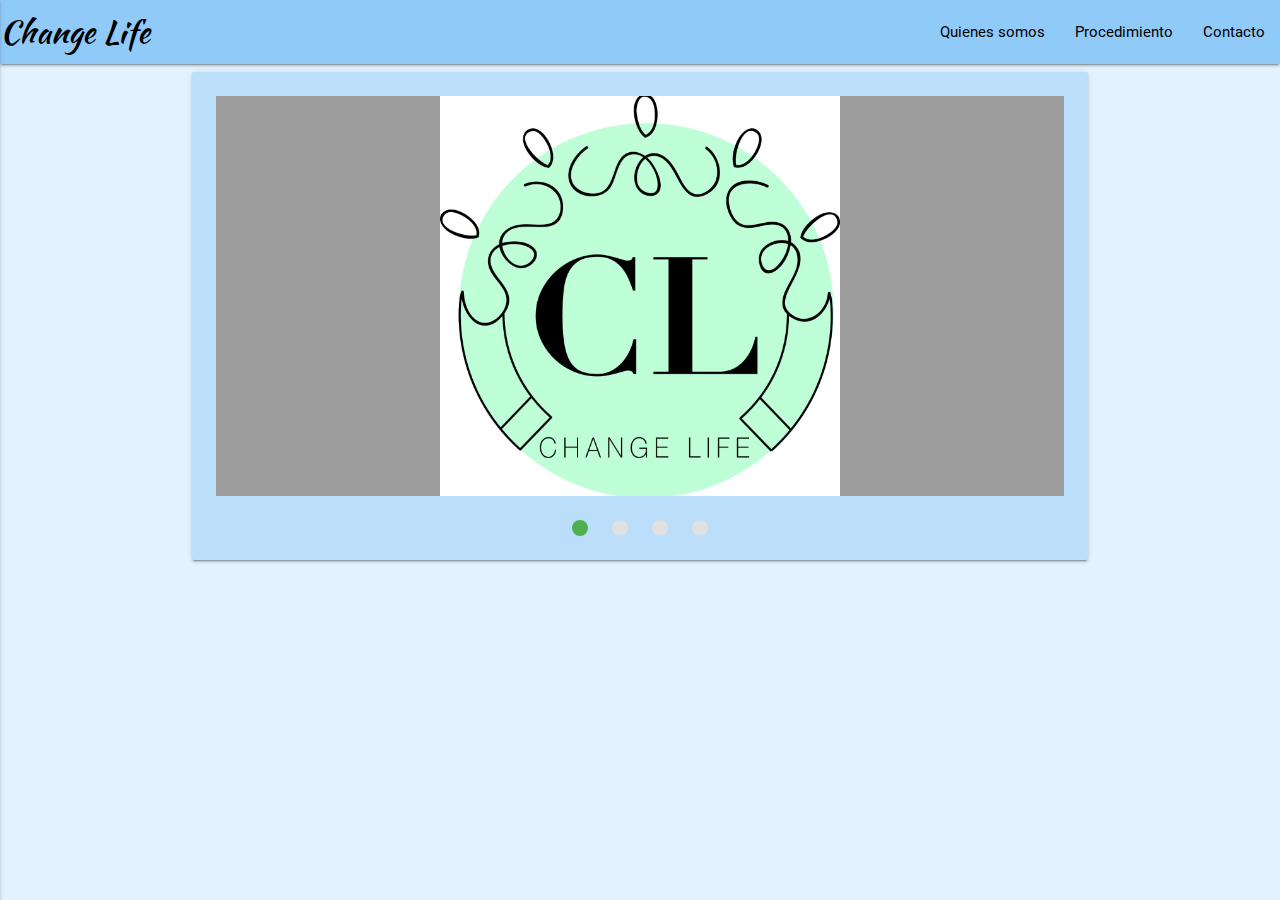
<file: src/main/webapp/index.html>
<!DOCTYPE html PUBLIC "-//W3C//DTD HTML 4.01 Transitional//EN" 
    "http://www.w3.org/TR/html4/loose.dtd">
<html lang="en">
<head>
  <meta http-equiv="Content-Type" content="text/html; charset=ISO-8859-1">
  <title>CHANGE LIFE</title>
  <link rel="stylesheet" href="css/materialize.min.css">
  <link rel="stylesheet" href="css/style.css">
  <link href="https://fonts.googleapis.com/icon?family=Material+Icons" rel="stylesheet">
  <link href='https://fonts.googleapis.com/css?family=Kaushan Script' rel='stylesheet'>
</head>
<body class="#e3f2fd blue lighten-5">

  <header>
    <!-- Dropdown Structure -->
    <!-- Los dropdowns #2 hacen parte de la vista móvil -->
     <nav>
        <div class="nav-wrapper #90caf9 blue lighten-3">
          <div class="logo s3 m12 black-text">
              <a href="#!" class="brand-logo black-text">Change Life</a>
          </div>
            <a href="#" data-activates="mobile-demo" class="button-collapse"><i class="material-icons">menu</i></a>
            <ul class="right hide-on-med-and-down">
              <li><a href="somos.html" class="black-text">Quienes somos</a></li>
              <li><a href="procedimiento.html" class="black-text">Procedimiento</a></li>
              <li><a href="contacto.html" class="black-text">Contacto</a></li>
            </ul>

           <!-- En esta parte se pone lo que se va a mostrar a los móviles -->
            <ul class="side-nav" id="mobile-demo">
              <li><a href="somos.html" class="black-text">Quienes Somos</a></li>
              <li><a href="procedimiento.html" class="black-text">Procedimiento</a></li>
              <li><a href="contacto.html" class="black-text">Contacto</a></li>
            </ul>

        </div>
      </nav>
  </header>




  <div class="container">
      <div class="row">

      
        <div class="col s6 m12 l12">
          <div class="card-panel  #bbdefb blue lighten-4 center ">
             <div class="slider">
    <ul class="slides">
      <li>
        <img class="img-responsive" src="Imagenes/changelife.jpeg"> <!-- imagen de la naranja -->
        <div class="caption center-align">
          <h3 class="font-kaushan left black-text"></h3>
          <h5 class="light grey-text text-lighten-3"></h5>
        </div>
      </li>
      <li>
        <img src="Imagenes/bio1.jpg"> <!-- random image -->
        <div class="caption right-align black-text">
          <h3>Cuidate</h3>
          <h5 class="light text-lighten-3 black-text">... es un deber</h5>
        </div>
      </li>
       <li>
        <img src="Imagenes/bio3.jpg"> <!-- random image -->
        <div class="caption right-align black-text">
          <h3>Relajarte</h3>
          <h5 class="light text-lighten-3 black-text">por que no ?</h5>
        </div>
      </li>
      <li>
        <img src="Imagenes/laSergio.jpg"> <!-- imagen de la sergio -->
        <div class="caption right-align">
          <h3>Proyecto hecho por estudiantes</h3>
          <h5 class="light grey-text text-lighten-3"></h5>
        </div>
      </li>
    </ul>
  </div>

          </div>
        </div>

      </div>
    </div>

   <script src="js/jquery.js"></script>
   <script src="js/materialize.min.js"></script>
   <script>
      $(document).ready(function(){
        $(".button-collapse").sideNav();
        $(".dropdown-button").dropdown();
        $('select').material_select();
        $('.slider').slider();
      });
   </script>

</body>
</html>
</file>
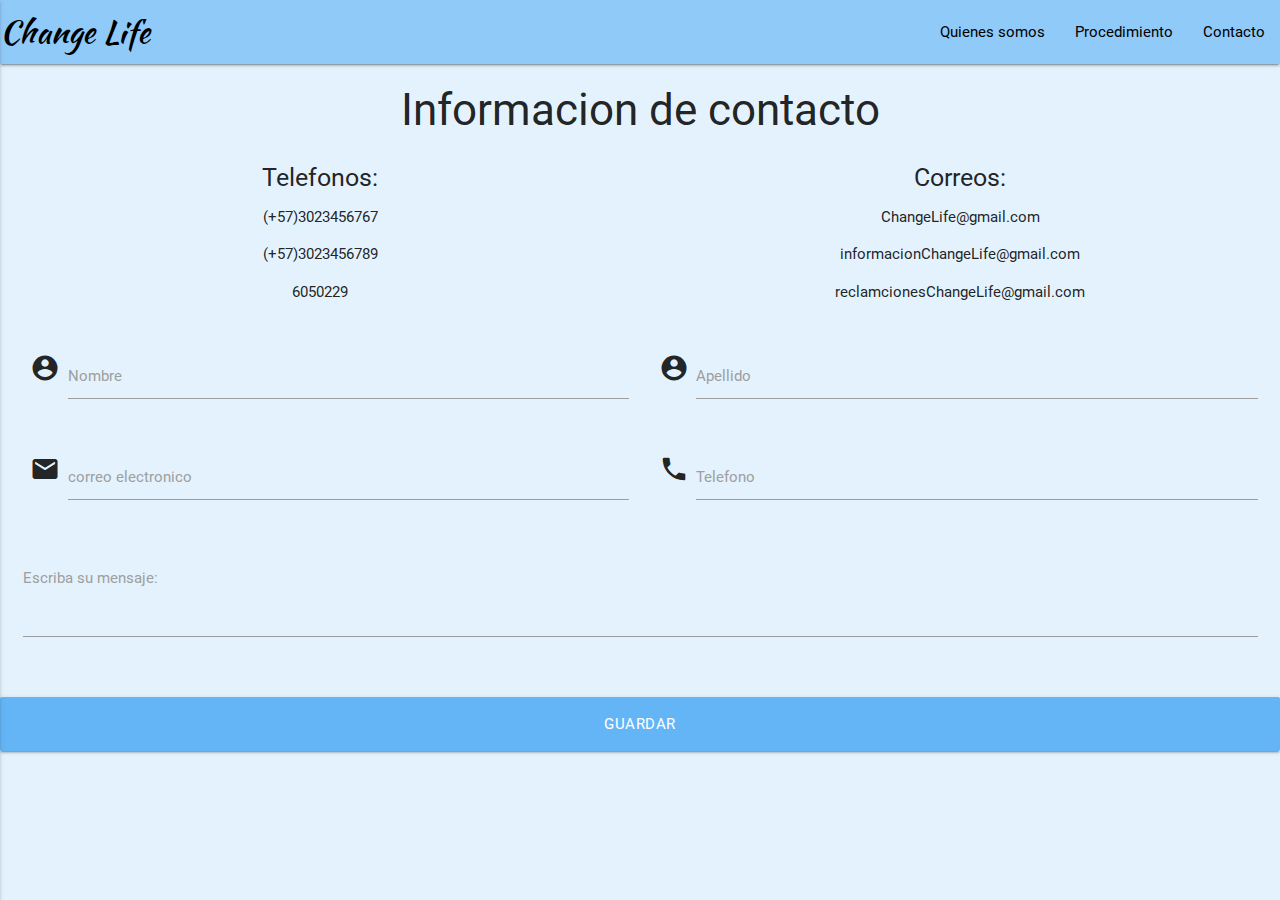
<file: src/main/webapp/contacto.html>
<!DOCTYPE html PUBLIC "-//W3C//DTD HTML 4.01 Transitional//EN" 
    "http://www.w3.org/TR/html4/loose.dtd">
<html lang="en">
<head>
  <meta http-equiv="Content-Type" content="text/html; charset=ISO-8859-1">
  <title>CHANGE LIFE</title>
  <link rel="stylesheet" href="css/materialize.min.css">
  <link rel="stylesheet" href="css/style.css">
  <link href="https://fonts.googleapis.com/icon?family=Material+Icons" rel="stylesheet">
  <link href='https://fonts.googleapis.com/css?family=Kaushan Script' rel='stylesheet'>
</head>
<body class="#e3f2fd blue lighten-5">

  <header>
    <!-- Dropdown Structure -->
    <!-- Los dropdowns #2 hacen parte de la vista móvil -->
     <nav>
        <div class="nav-wrapper #90caf9 blue lighten-3">
          <div class="logo s3 m12 black-text">
              <a href="index.html" class="brand-logo black-text">Change Life</a>
          </div>
            <a href="index.html" data-activates="mobile-demo" class="button-collapse"><i class="material-icons">menu</i></a>
            <ul class="right hide-on-med-and-down">
              <li><a href="somos.html" class="black-text">Quienes somos</a></li>
              <li><a href="procedimiento.html" class="black-text">Procedimiento</a></li>
              <li><a href="contacto.html" class="black-text">Contacto</a></li>
            </ul>

           <!-- En esta parte se pone lo que se va a mostrar a los móviles -->
            <ul class="side-nav" id="mobile-demo">
              <li><a href="somos.html" class="black-text">Quienes Somos</a></li>
              <li><a href="procedimiento.html" class="black-text">Procedimiento</a></li>
              <li><a href="contacto.html" class="black-text">Contacto</a></li>
            </ul>

        </div>
      </nav>
  </header>



  <div class="cotnainer center-align">

    <h3>Informacion de contacto</h3>
    
      <div class="row">
        <div class="col s12 m6">
          <div class="tel">
            <h5>Telefonos:</h5>
            <p>(+57)3023456767</p>
            <p>(+57)3023456789</p>
            <p>6050229</p>
          </div>
        </div>
        <div class="col s12 m6">
          <div class="correos">
            <h5>Correos:</h5>
            <p>ChangeLife@gmail.com</p>
            <p>informacionChangeLife@gmail.com</p>
            <p>reclamcionesChangeLife@gmail.com</p>
          </div>
        </div>
      </div>  

      <div class="row center">
      <form class="col s12">
        <div class="row">
          <div class="input-field col s6">
            <i class="material-icons prefix">account_circle</i>
            <input id="icon_prefix" type="text" class="validate">
            <label for="icon_prefix">Nombre</label>
          </div>
          <div class="input-field col s6">
            <i class="material-icons prefix">account_circle</i>
            <input id="icon_telephone" type="text" class="validate">
            <label for="icon_telephone">Apellido</label>
          </div>
        </div>

         <div class="row">
          <div class="input-field col s6">
            <i class="material-icons prefix">email</i>
            <input id="icon_prefix" type="email" class="validate">
            <label for="email" data-error="wrong" data-success="right">correo electronico</label>
          </div>
          <div class="input-field col s6">
            <i class="material-icons prefix">phone</i>
            <input id="icon_telephone" type="tel" class="validate">
            <label for="icon_telephone">Telefono</label>
          </div>
        </div>
      </form>


         <form class="col s12">
        <div class="row">
              <form class="col s12">
                <div class="row">
                  <div class="input-field col s12">
                    <textarea id="textarea1" class="materialize-textarea"></textarea>
                    <label for="textarea1">Escriba su mensaje:</label>
                  </div>
                </div>
            </form>
        </div>
      </form>

      <br />
      <div class='row center'>
          <button type='submit' name='btn_login' class='col s12 btn btn-large waves-effect #90caf9 blue lighten-2'>Guardar</button>
      </div>

    </div>

  </div>

   <script src="js/jquery.js"></script>
   <script src="js/materialize.min.js"></script>
   <script>
      $(document).ready(function(){
        $(".button-collapse").sideNav();
        $(".dropdown-button").dropdown();
        $('select').material_select();
      });
   </script>
</body>
</html>
</file>
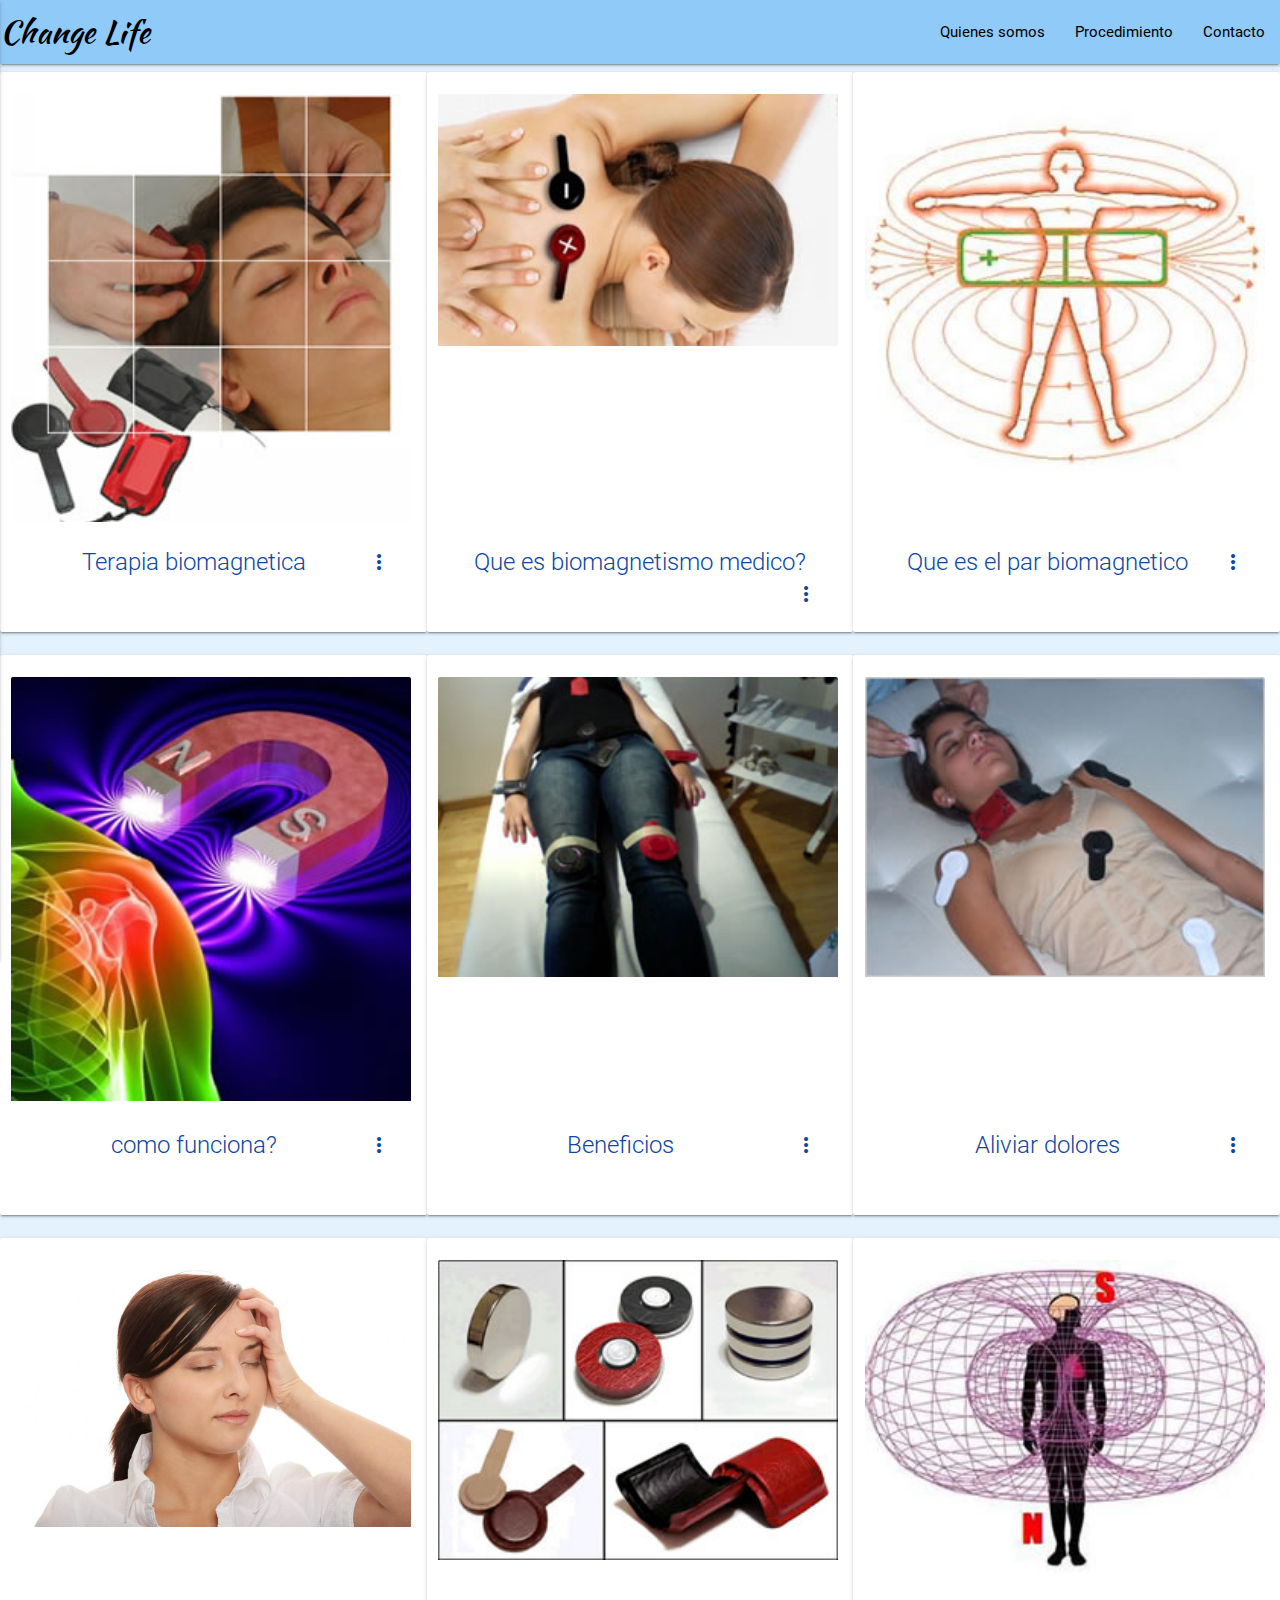
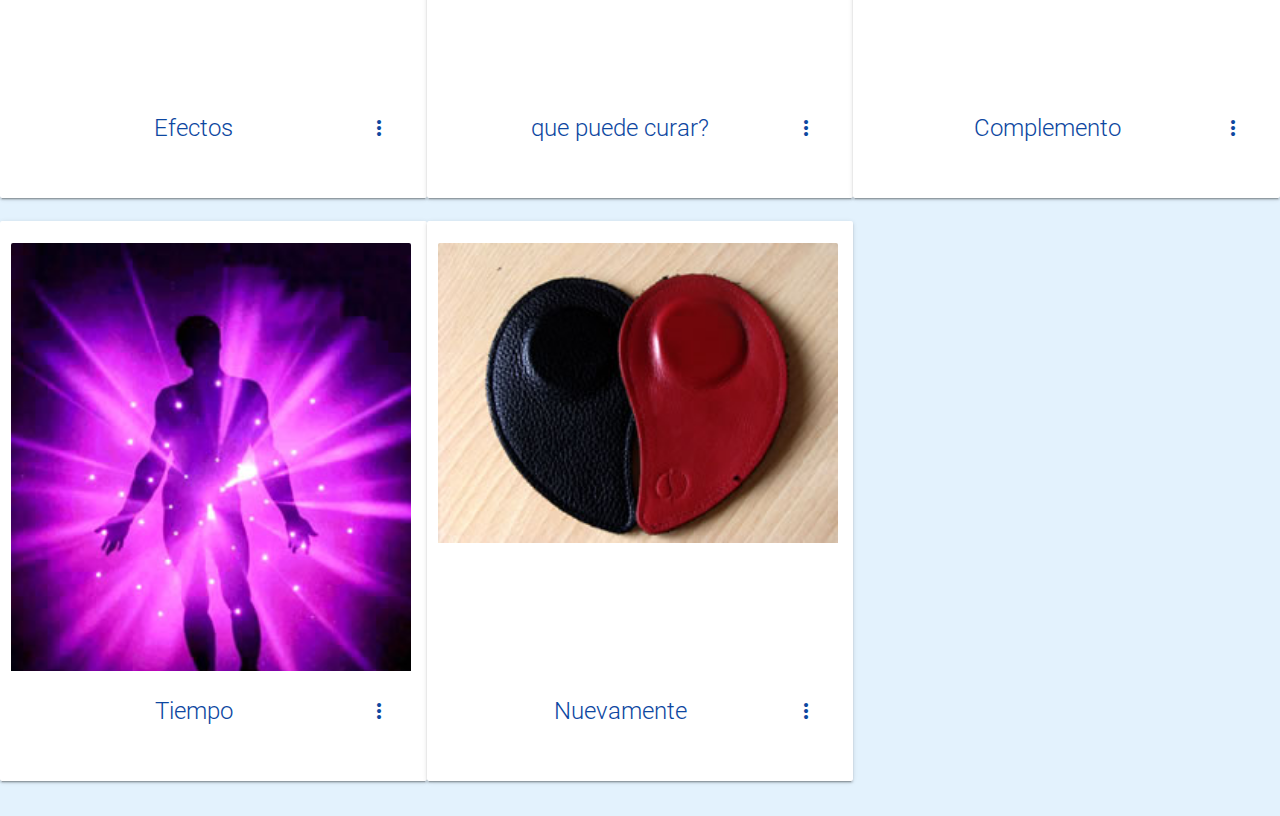
<file: src/main/webapp/procedimiento.html>
<!DOCTYPE html PUBLIC "-//W3C//DTD HTML 4.01 Transitional//EN" 
    "http://www.w3.org/TR/html4/loose.dtd">
<html lang="en">
<head>
  <meta http-equiv="Content-Type" content="text/html; charset=ISO-8859-1">
  <title>CHANGE LIFE</title>
  <link rel="stylesheet" href="css/materialize.min.css">
  <link rel="stylesheet" href="css/style.css">
  <link href="https://fonts.googleapis.com/icon?family=Material+Icons" rel="stylesheet">
  <link href='https://fonts.googleapis.com/css?family=Kaushan Script' rel='stylesheet'>
</head>
<body class="#e3f2fd blue lighten-5">

  <header>
    <!-- Dropdown Structure -->
    <!-- Los dropdowns #2 hacen parte de la vista móvil -->
     <nav>
        <div class="nav-wrapper #90caf9 blue lighten-3">
          <div class="logo s3 m12 black-text">
              <a href="index.html" class="brand-logo black-text">Change Life</a>
          </div>
            <a href="index.html" data-activates="mobile-demo" class="button-collapse"><i class="material-icons">menu</i></a>
            <ul class="right hide-on-med-and-down">
              <li><a href="somos.html" class="black-text">Quienes somos</a></li>
              <li><a href="procedimiento.html" class="black-text">Procedimiento</a></li>
              <li><a href="contacto.html" class="black-text">Contacto</a></li>
            </ul>

           <!-- En esta parte se pone lo que se va a mostrar a los móviles -->
            <ul class="side-nav" id="mobile-demo">
              <li><a href="somos.html" class="black-text">Quienes Somos</a></li>
              <li><a href="procedimiento.html" class="black-text">Procedimiento</a></li>
              <li><a href="contacto.html" class="black-text">Contacto</a></li>
            </ul>

        </div>
      </nav>
  </header>



  <div class="cotnainer center">
        
     <div class="row">
      <div class="card col s4">
        <div class="card-image waves-effect waves-block waves-light">
          <br>
          <img class="activator" src="Imagenes/i1.jpg">
        </div>
        <div class="card-content">
          <span class="card-title activator blue-text text-darken-4">Terapia biomagnetica<i class="material-icons right">more_vert</i></span>
          <br>
        </div>
        <div class="card-reveal">
          <span class="card-title blue-text text-darken-4">Terapia Biomagnetica<i class="material-icons right">close</i></span>
          <p>La terapia magnetica es un tratamiento por medio de la aplicacion de campos magneticos (imanes) en forma local o general, su uso puede ser curativo o preventivo y principalmente se emplea para aliviar dolores. La teoria basica es el uso de ondas magneticas que atraviesan los tejidos, estas llegan a nuestros organos internos y a nuestro sistema circulatorio, equilibrando la energia general del cuerpo.</p>
        </div>
      </div>
      

      <div class="card col s4">
          <div class="card-image waves-effect waves-block waves-light">
            <br>
            <img class="activator" src="Imagenes/i2.jpg">
          </div>
          <div class="card-content">
            <span class="card-title activator blue-text text-darken-4">Que es biomagnetismo medico?<i class="material-icons right">more_vert</i></span>
            <br>
          </div>
          <div class="card-reveal">
            <span class="card-title blue-text text-darken-4">Que es biomagnetismo medico?<i class="material-icons right">close</i></span>
            <p>Consiste en el reconocimiento de puntos de energia alterados en nuestro organismo y que en su conjunto estan dando origen a una enfermedad o malestar de curso agudo o cronico. Este reconocimiento se efectua mediante la utilizacion de imanes pasivos ( no electrificados ni conectados a maquinas electronicas), que se aplican en diversas zonas del cuerpo como efectuando un rastreo o escaner biomagnetico.</p>
          </div>
      </div>


      <div class="card col s4">
          <div class="card-image waves-effect waves-block waves-light">
            <br>
            <img class="activator" src="Imagenes/i3.jpg">
          </div>
          <div class="card-content">
            <span class="card-title activator blue-text text-darken-4">Que es el par biomagnetico<i class="material-icons right">more_vert</i></span>
            <br>
          </div>
          <div class="card-reveal">
            <span class="card-title blue-text text-darken-4">Que es el par biomagnetico<i class="material-icons right">close</i></span>
            <p>Podriamos graficarlo como la existencia en el cuerpo de puntos especificos que van hermanados y presentando polaridades magneticas contrarias, Norte y Sur como en un iman comun. Al igual que en el caso de los puntos de acupuntura, la ubicacion de estos pares biomagneticos estan ya definidos en un mapa del cuerpo.Con el transcurso del tiempo se fueron descubriendo nuevos pares hasta llegar hoy a una cifra cercana a los 250 pares.</p>
          </div>
      </div>


      <div class="card col s4">
          <div class="card-image waves-effect waves-block waves-light">
            <br>
            <img class="activator" src="Imagenes/i4.jpg">
          </div>
          <div class="card-content">
            <span class="card-title activator blue-text text-darken-4">como funciona?<i class="material-icons right">more_vert</i></span>
            <br>
          </div>
          <div class="card-reveal">
            <span class="card-title blue-text text-darken-4">como funciona el biomagnetismo?<i class="material-icons right">close</i></span>
            <p>Para responder a esta pregunta debemos recordar que todos los seres vivos nos mantenemos en estado de salud cuando existe un equilibrio energetico en nuestros sistemas, organos y tejidos; compuestos finalmente por una delicada y compleja estructura de celulas que esten en constante intercambio de información entre ellas. A su vez las celulas requieren de un medio ambiente apto para mantenerse en buen funcionamiento y en esto tiene vital importancia el equilibrio ionico en ellas y su entorno. Esto es: de cargas positivas y negativas, dando finalmente un equilibrio entre las cargas acidas y basicas o equilibrio de pH</p>
          </div>
       </div>

        <div class="card col s4">
            <div class="card-image waves-effect waves-block waves-light">
              <br>
              <img class="activator" src="Imagenes/i5.jpg">
            </div>
            <div class="card-content">
              <span class="card-title activator blue-text text-darken-4">Beneficios<i class="material-icons right">more_vert</i></span>
              <br>
            </div>
            <div class="card-reveal">
              <span class="card-title blue-text text-darken-4">Beneficios<i class="material-icons right">close</i></span>
              <p>Entre los principales beneficios se destaca el incremento de la circulacion, energizando y oxigenando la sangre, lo que a su vez, estimula el proceso natural de sanacion del cuerpo. Su amplio rango de aplicaciones abarca tratamiento para la artritis, sanacion de heridas, daños al sistema nervioso, sindrome del tunel carpiano, dolores por fracturas y las tan comunes y molestas jaquecas; fibromialgia y en el desorden del deficit atencional, inclusive esta terapia ha sido exitosa tratando los sintomas del stress, pero por sobre todos los estudios especificos, no cabe ninguna duda en su efectividad para aliviar los dolores.</p>
            </div>
         </div>

        <div class="card col s4">
          <div class="card-image waves-effect waves-block waves-light">
            <br>
            <img class="activator" src="Imagenes/i6.jpg">
          </div>
          <div class="card-content">
            <span class="card-title activator blue-text text-darken-4">Aliviar dolores<i class="material-icons right">more_vert</i></span>
            <br>
          </div>
          <div class="card-reveal">
            <span class="card-title blue-text text-darken-4">Aliviar dolores<i class="material-icons right">close</i></span>
            <p>Los vasos capilares son la clave para entender cómo los imanes alivian el dolor.Los capilares son los reguladores del flujo sanguíneo en todo el cuerpo, siendo estos las extensiones más pequeñas de los vasos sanguíneos, poseen tan finísimas paredes que el oxígeno y la glucosa pueden atravesarlas y llegar hasta las celulas, al igual que los gases respiratorios, los nutrientes y el resto de las sustancias que transporta la sangre. Asimismo los productos de desecho como el dióxido de carbono, pueden regresar a la sangre para ser eliminados del organismo. </p>
          </div>
        </div>

        <div class="card col s4">
          <div class="card-image waves-effect waves-block waves-light">
            <br>
            <img class="activator" src="Imagenes/i7.jpg">
          </div>
          <div class="card-content">
            <span class="card-title activator blue-text text-darken-4">Efectos<i class="material-icons right">more_vert</i></span>
            <br>
          </div>
          <div class="card-reveal">
            <span class="card-title blue-text text-darken-4">Efectos<i class="material-icons right">close</i></span>
            <p>Aumenta el oxigeno en las celulas, reduce la retencion de liquidos y gases, estimula y restaura el sueño profundo,combate la infeccion y ayuda a la curacion biologica,reduce la inflamacion, normaliza el balance acido / base (PH), mitiga y quita el dolor, promueve la agudeza mental y el razonamiento, promueve el efecto de tranquilidad, reduce los depósitos de calcio y gasa en huesos y articulaciones,tiende a normalizar la presión sanguinea, ayuda a limpiar el colesterol y/o trigliceridos en arterias y venas, elimina los excesos de polaridad tendenciosa en el organismo generada por la influencia de las emisiones electromagneticas de aparatos electrodomesticos</p>
          </div>
      </div>


       <div class="card col s4">
          <div class="card-image waves-effect waves-block waves-light">
            <br>
            <img class="activator" src="Imagenes/i8.jpg">
          </div>
          <div class="card-content">
            <span class="card-title activator blue-text text-darken-4">que puede curar?<i class="material-icons right">more_vert</i></span>
            <br>
          </div>
          <div class="card-reveal">
            <span class="card-title blue-text text-darken-4">que puede curar?<i class="material-icons right">close</i></span>
            <p>En teoria puede ejercer un efecto de correccion sobre todas las distorsiones energeticas que se alberguen en un organismo enfermo, cualquiera sea su origen. No obstante la curación absoluta solo sera posible cuando dicha distorcion energetica no haya causado un daño estructural (celular) irreversible y cuando la capacidad de reparación no haya sido abolida por efecto del agente causal o la droga aplicada previamente para intentar el control de la enfermedad.</p>
          </div>
      </div>

       <div class="card col s4">
          <div class="card-image waves-effect waves-block waves-light">
            <br>
            <img class="activator" src="Imagenes/i9.jpg">
          </div>
          <div class="card-content">
            <span class="card-title activator blue-text text-darken-4">Complemento<i class="material-icons right">more_vert</i></span>
            <br>
          </div>
          <div class="card-reveal">
            <span class="card-title blue-text text-darken-4">se puede utilizar en conjunto a otras terapias?<i class="material-icons right">close</i></span>
            <p>El Biomagnetismo es compatible con cualquier otra forma de terapia de tipo energetico, es decir pude utilizarse en conjunto con homeopatia, flores de Bach, Reiki, bioenergetica, etc. También puede utilizarse en conjunto con tratamientos alopaticos tradicionales siempre y cuando se justifique su uso y no se disponga de otra alternativa. Sin embargo es frecuente que una vez comenzado el tratamiento con Biomagnetismo las dosis de remedios previos sean disminuidas gradualmente, incluso por el medico tratante convencional. </p>
          </div>
      </div>

       <div class="card col s4">
          <div class="card-image waves-effect waves-block waves-light">
            <br>
            <img class="activator" src="Imagenes/i10.jpg">
          </div>
          <div class="card-content">
            <span class="card-title activator blue-text text-darken-4">Tiempo<i class="material-icons right">more_vert</i></span>
            <br>
          </div>
          <div class="card-reveal">
            <span class="card-title blue-text text-darken-4">Cuánto dura el tratamiento<i class="material-icons right">close</i></span>
            <p>Ningun paciente es igual a otro ante una misma enfermedad o cuadro sindromatico. Influye en esto la edad, el estado nutricional, la carga toxica previa, el tiempo de evolucion de la enfermedad, los remedios recibidos previamente, las lesiones que ya estan instauradas en el cuerpo, etc. Sin embargo desde la primera o segunda sesion el enfermo ya comienza notar cambios positivos en su salud. En promedio para casos cronicos pueden requerirse 4 o 5 tratamientos, pero el número real lo determinara el mismo paciente.</p>
          </div>
      </div>

       <div class="card col s4">
          <div class="card-image waves-effect waves-block waves-light">
            <br>
            <img class="activator" src="Imagenes/i11.jpg">
          </div>
          <div class="card-content">
            <span class="card-title activator blue-text text-darken-4">Nuevamente<i class="material-icons right">more_vert</i></span>
            <br>
          </div>
          <div class="card-reveal">
            <span class="card-title blue-text text-darken-4">Me puedo enfermar nuevamente de lo mismo ? <i class="material-icons right">close</i></span>
            <p>Los tratamientos con medicinas no convencionales conllevan una toma de conciencia real del papel que le corresponde al enfermo en su proceso de curacion. Y si el paciente se compromete con ello, la logica indica que no deberia enfermar de los mismo o en forma tan grave, pues ya sabra reconocer que tiene que hacer para evitar enfermar. Cuando un enfermo cronico que ha arrastrado la cruz de una enfermedad por mucho tiempo es aliviado de ella, el sentido comun le indicara que debe evitar aquellos factores que le hicieron enfermar.</p>
          </div>
      </div>
         
  </div>

   <script src="js/jquery.js"></script>
   <script src="js/materialize.min.js"></script>
   <script>
      $(document).ready(function(){
        $(".button-collapse").sideNav();
        $(".dropdown-button").dropdown();
        $('select').material_select();
      });
   </script>
</body>
</html>
</file>
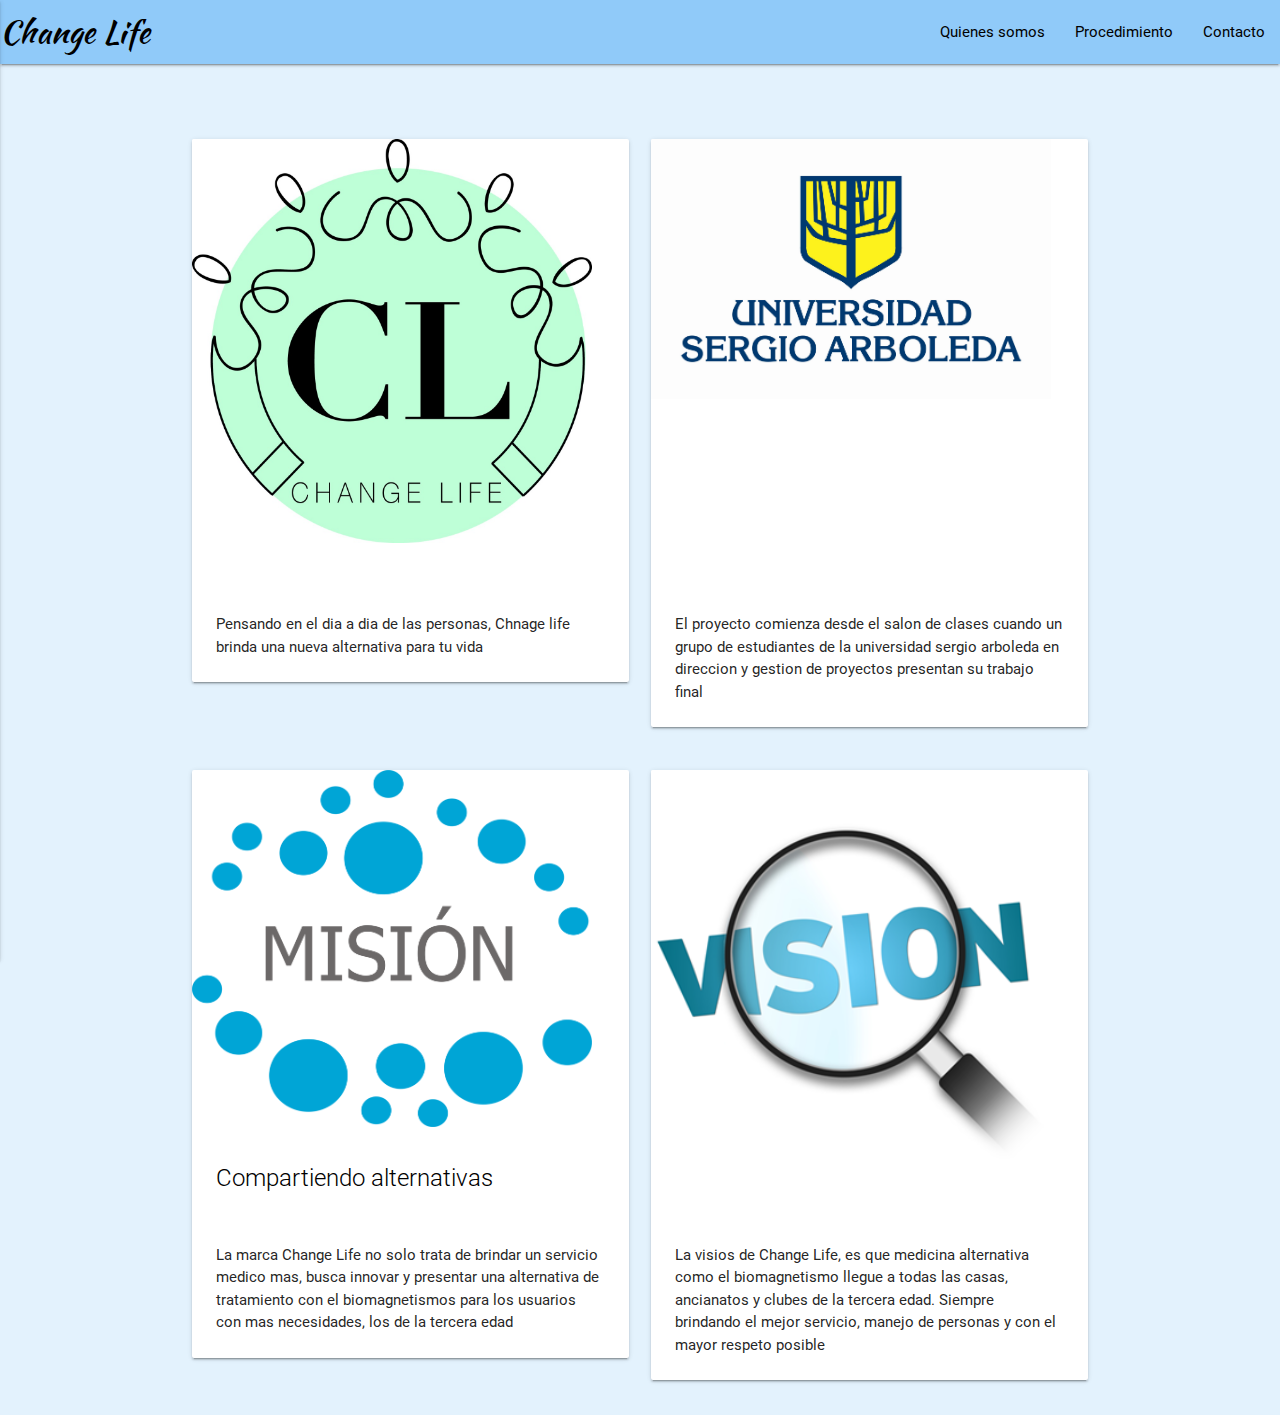
<file: src/main/webapp/somos.html>
<!DOCTYPE html PUBLIC "-//W3C//DTD HTML 4.01 Transitional//EN" 
    "http://www.w3.org/TR/html4/loose.dtd">
<html lang="en">
<head>
  <meta http-equiv="Content-Type" content="text/html; charset=ISO-8859-1">
  <title>CHANGE LIFE</title>
  <link rel="stylesheet" href="css/materialize.min.css">
  <link rel="stylesheet" href="css/style.css">
  <link href="https://fonts.googleapis.com/icon?family=Material+Icons" rel="stylesheet">
  <link href='https://fonts.googleapis.com/css?family=Kaushan Script' rel='stylesheet'>
</head>
<body class="#e3f2fd blue lighten-5">

  <header>
    <!-- Dropdown Structure -->
    <!-- Los dropdowns #2 hacen parte de la vista móvil -->
     <nav>
        <div class="nav-wrapper #90caf9 blue lighten-3">
          <div class="logo s3 m12 black-text">
              <a href="index.html" class="brand-logo black-text">Change Life</a>
          </div>
            <a href="#" data-activates="mobile-demo" class="button-collapse"><i class="material-icons">menu</i></a>
            <ul class="right hide-on-med-and-down">
              <li><a href="somos.html" class="black-text">Quienes somos</a></li>
              <li><a href="procedimiento.html" class="black-text">Procedimiento</a></li>
              <li><a href="contacto.html" class="black-text">Contacto</a></li>
            </ul>

           <!-- En esta parte se pone lo que se va a mostrar a los móviles -->
            <ul class="side-nav" id="mobile-demo">
              <li><a href="somos.html" class="black-text">Quienes Somos</a></li>
              <li><a href="procedimiento.html" class="black-text">Procedimiento</a></li>
              <li><a href="contacto.html" class="black-text">Contacto</a></li>
            </ul>

        </div>
      </nav>
  </header>
  <br>
  <br>
  <br>

  <div class="container">
  	
		<div class="row">
        	<div class="col s12 m6">
          		<div class="card">
            		<div class="card-image">
              			<img src="Imagenes/changelife.jpeg">
              			<span class="card-title"></span>
            		</div>
            		<div class="card-content">
              			<p>Pensando en el dia a dia de las personas, Chnage life brinda una nueva alternativa para tu vida</p>
            		</div>
          </div>
        </div>
        <div class="col s12 m6">
          		<div class="card">
            		<div class="card-image">
              			<img src="Imagenes/usergio.jpg">
              			<span class="card-title">Desde la universidad</span>
            		</div>
            		<div class="card-content">
              			<p>El proyecto comienza desde el salon de clases cuando un grupo de estudiantes de la universidad sergio arboleda en direccion y gestion de proyectos presentan su trabajo final</p>
            		</div>
          </div>
        </div>
      </div>

      <div class="row">
        	<div class="col s12 m6">
          		<div class="card">
            		<div class="card-image">
              			<img src="Imagenes/mision3.png">
              			<span class="card-title black-text">Compartiendo alternativas</span>
            		</div>
            		<div class="card-content">
              			<p>La marca Change Life no solo trata de brindar un servicio medico mas, busca innovar y presentar una alternativa de tratamiento con el biomagnetismos para los usuarios con mas necesidades, los de la tercera edad</p>
            		</div>
          </div>
        </div>
        <div class="col s12 m6">
          		<div class="card">
            		<div class="card-image">
              			<img src="Imagenes/vision3.png">
              			<span class="card-title black-text"></span>
            		</div>
            		<div class="card-content">
              			<p>La visios de Change Life, es que medicina alternativa como el biomagnetismo llegue a todas las casas, ancianatos y clubes de la tercera edad. Siempre brindando el mejor servicio, manejo de personas y con el mayor respeto posible</p>
            		</div>
          </div>
        </div>
      </div>

  </div>

   <script src="js/jquery.js"></script>
   <script src="js/materialize.min.js"></script>
   <script>
      $(document).ready(function(){
        $(".button-collapse").sideNav();
        $(".dropdown-button").dropdown();
        $('select').material_select();
      });
   </script>
</body>
</html>
</file>
<file: src/main/webapp/css/style.css>
h1, h2, h3, h4, h5, h6 {
	-webkit-font-smoothing: antialiased;
}

.brand-logo {
	font-family: 'Kaushan Script';
}

.font-kaushan {
    font-family: 'Kaushan Script';
}

.logo {
	 max-width: 100px;
	 max-height: 100px;
}

.img-responsive {
	 max-width: 400px;
	 max-height: 400px;
}

.card-image {
  width: 400px;
  height: 450px;
}
</file>
